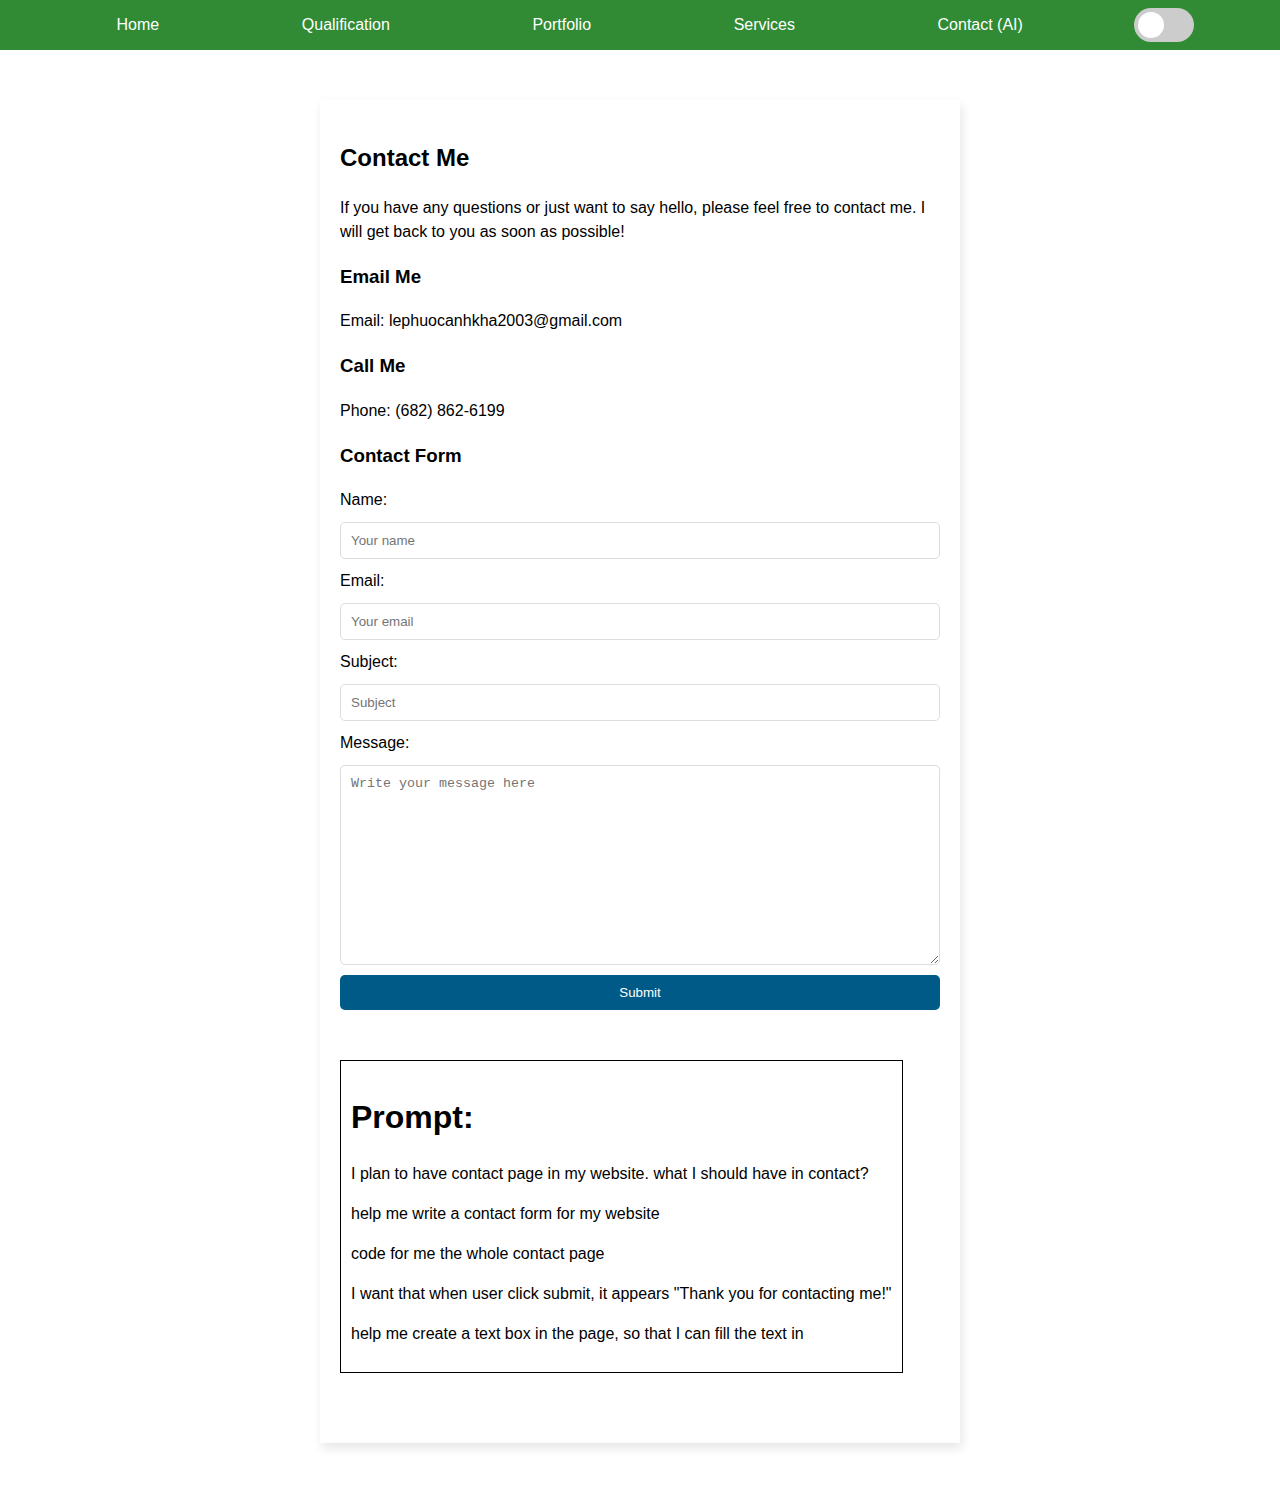
<file: contact.html>
<!DOCTYPE HTML PUBLIC "-//W3C//DTD HTML 4.01 Transitional//EN">
<html lang="en">
<head>
  <meta charset="utf-8">  
  <title>Kha Le</title>
  <link id="mainStyleSheet" rel="stylesheet" href="firstStyle.css">
  <script src="functions.js"></script>
  <script>
    function submitForm(event) {
      event.preventDefault(); 
      var form = document.getElementById('contact_form');
      form.style.display = 'none';

      var thankYouMessage = document.getElementById('thankyou_message');
      thankYouMessage.style.display = 'block'; 
    }
  </script>
</head>
<body>
    <nav id="navbar">
      <a href="index.html">Home</a>
      <a href="qualification.html">Qualification</a>
      <a href="portfolio.html">Portfolio</a>
      <a href="services.html">Services</a>
      <a href="contact.html" class="active">Contact (AI)</a>
      <div id="switch-container"> 
        <label class="theme-switch" for="checkbox">
          <input type="checkbox" id="checkbox" onclick="toggleStyleSheet()" />
          <div class="slider round"></div>
        </label>
      </div>
    </nav>

    <div class="contact-container content-text">
      <h2>Contact Me</h2>
      
      <p>If you have any questions or just want to say hello, please feel free to contact me. I will get back to you as soon as possible!</p>
      
      <h3>Email Me</h3>
      <p>Email: lephuocanhkha2003@gmail.com</p>
      
      <h3>Call Me</h3>
      <p>Phone: (682) 862-6199</p>
      
      <h3>Contact Form</h3>
      
      <form id="contact_form" onsubmit="submitForm(event);">
        <label for="name">Name:</label>
        <input type="text" name="name" placeholder="Your name" required>
        
        <label for="email">Email:</label>
        <input type="email" name="email" placeholder="Your email" required>
        
        <label for="subject">Subject:</label>
        <input type="text" name="subject" placeholder="Subject" required>
        
        <label for="message">Message:</label>
        <textarea name="message" id="message" placeholder="Write your message here" required></textarea>
        
        <button type="submit">Submit</button>
      </form>
      <div id="thankyou_message">
        <h2>Thank you for contacting me!</h2>
      </div>
      <div class="text-box">
        <h1>Prompt:</h1>
        <p>I plan to have contact page in my website. what I should have in contact?</p>
        <p>help me write a contact form for my website</p>
        <p>code for me the whole contact page</p>
        <p>I want that when user click submit, it appears "Thank you for contacting me!"</p>
        <p>help me create a text box in the page, so that I can fill the text in</p>
      </div>
    </div>
</body>
</html>
</file>
<file: firstStyle.css>
html, body {
  font-family: Arial, sans-serif;
  margin: 0;
  padding: 0;
}

#navbar {
  background-color: #308b34; 
  overflow: hidden; 
  height: 50px;
  display: flex; 
  align-items: center;
  justify-content: space-evenly;
  padding: 0 10px;
}

#navbar a  {
  color: white; 
  text-align: center;
  padding: 14px 16px; 
  text-decoration: none; 
  display: inline-block;
  margin-right: 20px;
  margin-left: 15px;
}

#navbar a:hover {
  background-color: #ddd; 
  color: black; 
}

#home-main {
  display: flex;
  background-size: cover;
  height: calc(100vh - 50px);
}

#home-left {
  width: 60%; 
  margin: 2em; 
  padding: 1em;
}

#home-right {
  flex: 1; 
  padding-top: 50px; 
  flex-direction: column; 
  display: flex; 
  text-align: center;
}

#home-header {
  text-align: center; 
  font-family: math;
}

#home-text {
  font-size: 18px; 
  line-height: 1.5;
}

.content-text {
  font-size: 16px; 
  line-height: 1.5;
}

#home-avatar {
  height: 270px; 
  border-radius: 50%;
  margin-bottom: 10px;
}

.social-media-icons {
  display: flex;
  justify-content: center;
  gap: 15px; 
}

.social-icon {
  overflow: hidden; 
  display: flex; 
  flex-direction: column;
  justify-content: center;
  align-items: center;
  width: 80px; 
  height: 80px; 
}

.social-icon img {
  width: 50%; 
  height: auto; 
  display: block; 
  margin: 0;
}

.social-icon div {
  margin-top: 8px; 
}

.qualification-grid {
  display: flex;
  flex-direction: column;
  margin: 20px;
  margin-left: auto;
  margin-right: auto;
  padding: 20px;
  max-width: 80%;
}

.qualification-block {
  background: #ffffff; 
  border: 2px solid #e7e7e7; 
  border-radius: 8px; 
  padding: 20px;
  padding-top: 5px;
  box-shadow: 0 4px 8px rgba(0, 0, 0, 0.1); 
  margin: 10px;
}

.qualification-block h2 {
  color: #333333; 
  margin-bottom: 16px; 
}

.qualification-icon {
  height: 40px;
  margin-top: 13px;
  margin-right: 15px;
}

.qualification-header {
  display: flex;
}

#pdf-container {
  width: 100%;
  height: 400;
}

.portfolio-grid {
  display: flex;
  flex-direction: column;
  margin: 20px;
  margin-left: auto;
  margin-right: auto;
  padding: 20px; 
  max-width: 80%;
}

#services-main {
  display: flex;
}

#services-left {
  width: 20%; 
  margin: 2em;
  margin-top: 0; 
  padding: 1em;
  padding-top: 4em;
}

#services-right {
  flex: 1; 
  padding-top: 1em; 
  flex-direction: column; 
  display: flex; 
}

.contact-container {
  max-width: 600px;
  margin: 50px auto;
  background: #fff;
  padding: 20px;
  box-shadow: 2px 5px 10px rgba(0,0,0,0.1);
}

label, input, textarea, button {
  display: block;
  width: 100%;
  margin-bottom: 10px;
}

input, textarea {
  padding: 10px;
  border: 1px solid #ddd;
  border-radius: 5px;
}

button {
  padding: 10px 15px;
  background: #005a87;
  color: white;
  border: none;
  border-radius: 5px;
  cursor: pointer;
}

button:hover {
  background: #004466;
}

#message {
  height:200px;
}

#thankyou_message {
  display: none;
  text-align: center;
}

.text-box {
  border: 1px solid #000; 
  padding: 10px; 
  margin: 50px 0;
  width: fit-content; 
}

.theme-switch {
  position: relative;
  display: inline-block;
  width: 60px;
  height: 34px;
  margin: 0;
}

.theme-switch input {
  opacity: 0;
  width: 0;
  height: 0;
}

.slider {
  position: absolute;
  cursor: pointer;
  top: 0;
  left: 0;
  right: 0;
  bottom: 0;
  background-color: #ccc;
  -webkit-transition: .4s;
  transition: .4s;
}

.slider:before {
  position: absolute;
  content: "";
  height: 26px;
  width: 26px;
  left: 4px;
  bottom: 4px;
  background-color: white;
  -webkit-transition: .4s;
  transition: .4s;
}

input:checked + .slider {
  background-color: #2196F3;
}

input:focus + .slider {
  box-shadow: 0 0 1px #2196F3;
}

input:checked + .slider:before {
  -webkit-transform: translateX(26px);
  -ms-transform: translateX(26px);
  transform: translateX(26px);
}

.slider.round {
  border-radius: 34px;
}

.slider.round:before {
  border-radius: 50%;
}
</file>
